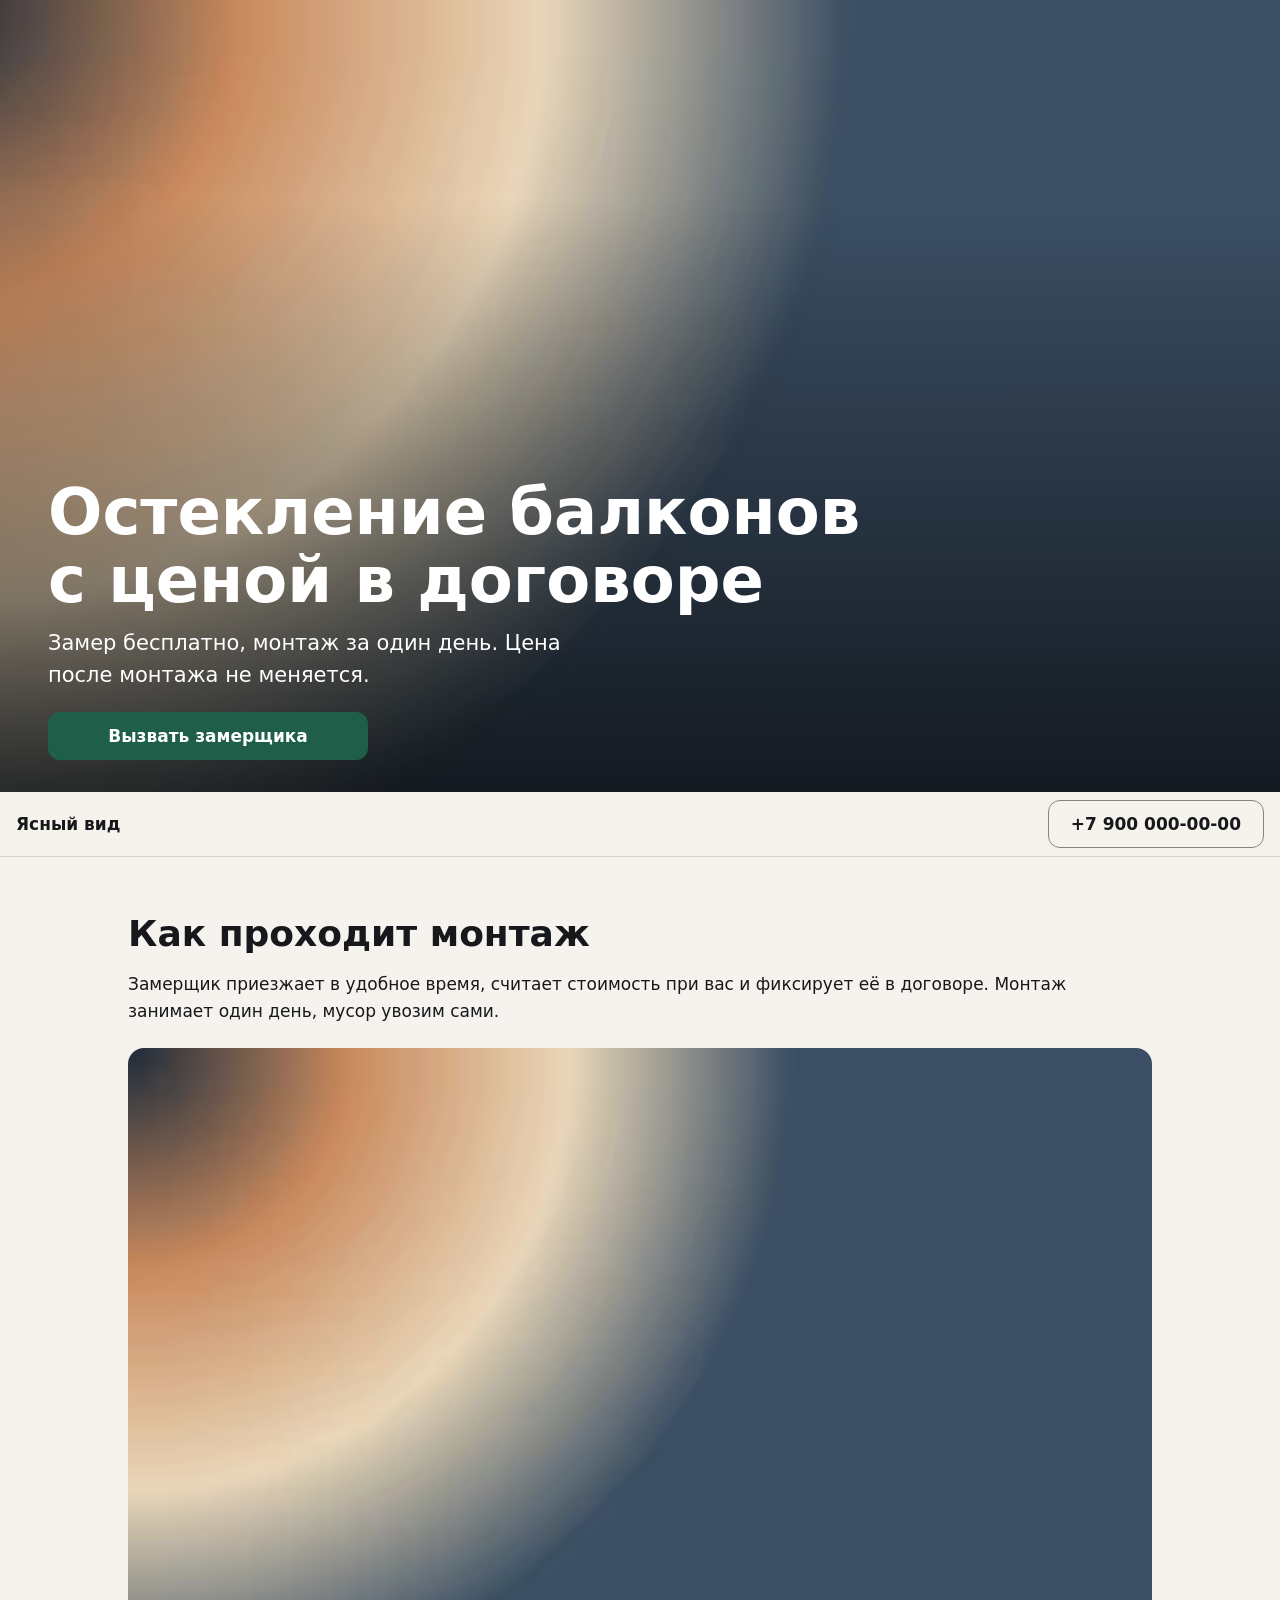
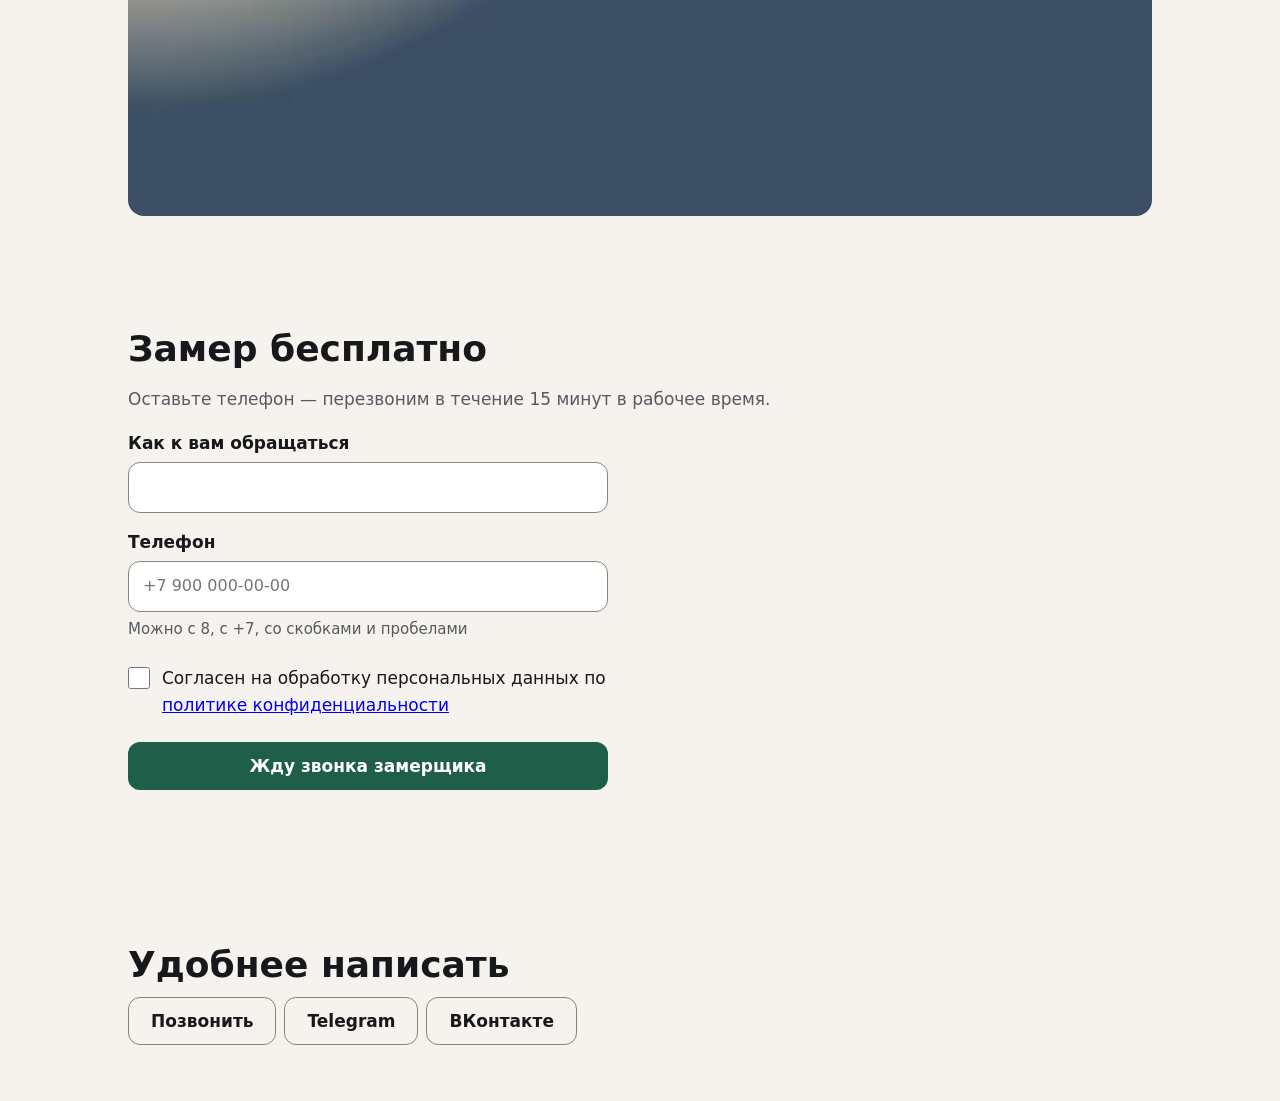
<file: skills/landing-mobile/example/index.html>
<!doctype html>
<html lang="ru">
<head>
<meta charset="utf-8">
<!-- 1. Масштаб 1:1 и страница под вырезом/полосой жестов. Без maximum-scale=1 и user-scalable=no -->
<meta name="viewport" content="width=device-width, initial-scale=1, viewport-fit=cover">
<!-- iOS не превращает цены, годы и артикулы в синие телефонные ссылки -->
<meta name="format-detection" content="telephone=no">
<!-- Цвет панелей Chrome на Android. Safari в iOS 26+ это поле не использует -->
<meta name="theme-color" content="#f6f3ee" media="(prefers-color-scheme: light)">
<meta name="theme-color" content="#121316" media="(prefers-color-scheme: dark)">
<meta name="description" content="Пример мобильного каркаса лендинга из Vibe Landing Kit: первый экран, липкая кнопка, форма, медиа.">
<title>Остекление балконов — пример мобильного каркаса</title>
<style>
/* 2. Фон корня: в iOS 26 цвет панелей Safari берётся из фона html/body и fixed-слоёв у края */
:root{
  color-scheme:light dark;
  --bg:#f6f3ee; --fg:#17181b; --muted:#565a61; --line:#d9d2c6; --field:#ffffff; --field-line:#8a8478;
  --accent:#1f5f4a; --on-accent:#ffffff;
  --glass:rgb(246 243 238 / .72);
  --bar-h:64px;
  --sa-max:env(safe-area-max-inset-bottom, 36px);
}
@media (prefers-color-scheme: dark){
  :root{--bg:#121316; --fg:#eeebe6; --muted:#a9acb2; --line:#2c2e33; --field:#1b1d21; --field-line:#6c7078;
    --accent:#7fd0b0; --on-accent:#0b1512; --glass:rgb(18 19 22 / .7)}
}
html,body{background-color:var(--bg);color:var(--fg)}
html{-webkit-text-size-adjust:100%;text-size-adjust:100%}
body{margin:0;font:400 17px/1.55 system-ui,-apple-system,"Segoe UI",Roboto,sans-serif}
[hidden]{display:none !important}
img,video{max-width:100%;height:auto}
h2{font-size:clamp(24px,5.5vw,36px);line-height:1.15;margin:0 0 12px;text-wrap:balance}
p{text-wrap:pretty}
.wrap{padding:56px max(16px,env(safe-area-inset-right)) 56px max(16px,env(safe-area-inset-left));max-width:64rem;margin:0 auto}
.muted{color:var(--muted)}

/* Кнопки: зона касания не меньше 48 px */
.btn{display:inline-flex;align-items:center;justify-content:center;gap:8px;min-height:48px;padding:0 22px;box-sizing:border-box;
  border:0;border-radius:12px;background:var(--accent);color:var(--on-accent);font:inherit;font-weight:600;text-decoration:none;cursor:pointer}
.btn--block{width:100%}
.btn--ghost{background:transparent;color:var(--fg);border:1px solid var(--field-line)}
.btn--icon{flex:none;width:48px;padding:0}

/* 3. Первый экран: 100svh — высота при ПОКАЗАННЫХ панелях браузера, кнопка не уезжает под них */
.hero{position:relative;isolation:isolate;min-height:100vh;min-height:100svh;box-sizing:border-box;display:grid;align-content:end;
  padding:max(24px,env(safe-area-inset-top)) max(16px,env(safe-area-inset-right)) 32px max(16px,env(safe-area-inset-left));color:#fff}
.hero__media,.hero__media img,.hero__video{position:absolute;inset:0;width:100%;height:100%;object-fit:cover;z-index:-2}
.hero::after{content:"";position:absolute;inset:0;z-index:-1;background:linear-gradient(180deg,rgb(0 0 0 / 0) 25%,rgb(0 0 0 / .68))}
.hero h1{margin:0 0 12px;font-size:clamp(32px,8.4vw,64px);line-height:1.06;text-wrap:balance;max-width:14em}
.hero__lead{margin:0 0 20px;font-size:clamp(17px,2.4vw,21px);max-width:34rem}
.hero .btn{min-width:min(100%,20rem)}
.hero__pause{position:absolute;top:max(12px,env(safe-area-inset-top));right:max(12px,env(safe-area-inset-right));width:44px;height:44px;border:0;border-radius:50%;
  background:rgb(0 0 0 / .45);color:#fff;display:grid;place-items:center;cursor:pointer}
.hero.is-still .hero__video,.hero.is-still .hero__pause{display:none}
@media (min-width:768px){
  .hero{min-height:88vh;min-height:88svh;padding-inline:max(48px,env(safe-area-inset-left))}
}

/* 9. Ландшафт на телефоне: высоты всего ~390 px, первый экран по содержимому */
@media (orientation:landscape) and (max-height:500px){
  .hero{min-height:auto;padding-block:max(20px,env(safe-area-inset-top)) 20px}
  .hero h1{font-size:clamp(26px,5vw,36px)}
  .hero__lead{margin-bottom:12px}
  :root{--bar-h:52px}
}

/* 4. Липкая кнопка: образец Chrome для полосы жестов (Chrome 135+) + запасное значение для iOS */
.cta-bar{position:fixed;left:0;right:0;z-index:30;display:flex;gap:8px;align-items:center;
  box-sizing:content-box;height:var(--bar-h);
  padding:0 max(16px,env(safe-area-inset-right)) var(--sa-max) max(16px,env(safe-area-inset-left));
  bottom:calc(env(safe-area-inset-bottom, 0px) - var(--sa-max));
  background:var(--bg);border-top:1px solid var(--line)}
body:has(:is(input,textarea,select):focus) .cta-bar{display:none}
@media (max-width:767px){ body{padding-bottom:calc(var(--bar-h) + var(--sa-max))} }
@media (min-width:768px){ .cta-bar{display:none} }

/* 5. Форма: поля 16 px и выше (иначе iOS увеличивает страницу при фокусе), одна колонка */
.lead{display:grid;gap:16px;max-width:30rem}
.field{display:grid;gap:6px}
.field label{font-weight:600}
.field input,.field textarea,.field select{box-sizing:border-box;width:100%;min-height:48px;padding:12px 14px;
  font:inherit;font-size:max(16px,1rem);color:var(--fg);background:var(--field);border:1px solid var(--field-line);border-radius:12px;
  scroll-margin-block:96px}
.field input:focus-visible{outline:3px solid var(--accent);outline-offset:1px}
.field__hint{margin:0;font-size:15px;color:var(--muted)}
.consent{display:flex;gap:12px;align-items:flex-start;min-height:44px;padding-block:8px;box-sizing:border-box;cursor:pointer}
.consent input{flex:none;width:22px;height:22px;margin:2px 0 0;accent-color:var(--accent)}
.lead__status{margin:0;min-height:1.5em;font-weight:600}
.lead__status[data-state=error]{color:#b3261e}
@media (prefers-color-scheme: dark){ .lead__status[data-state=error]{color:#ffb4ab} }

/* 6. Контакты */
.contacts{display:flex;flex-wrap:wrap;gap:8px;margin:0}

/* 7. Картинки ниже первого экрана */
.photo{margin:24px 0 0}
.photo img{display:block;width:100%;height:auto;border-radius:16px}

/* 10. Стекло с запасным сплошным фоном */
.glass{position:sticky;top:0;z-index:20;display:flex;justify-content:space-between;align-items:center;gap:12px;
  padding:8px max(16px,env(safe-area-inset-right)) 8px max(16px,env(safe-area-inset-left));
  background:var(--bg);border-bottom:1px solid var(--line)}
@supports ((-webkit-backdrop-filter:blur(1px)) or (backdrop-filter:blur(1px))){
  .glass{background:var(--glass);-webkit-backdrop-filter:saturate(1.4) blur(16px);backdrop-filter:saturate(1.4) blur(16px)}
}
@media (prefers-reduced-transparency:reduce){
  .glass{background:var(--bg);-webkit-backdrop-filter:none;backdrop-filter:none}
}
.glass__name{font-weight:700}

@media (prefers-reduced-motion:reduce){ *{scroll-behavior:auto !important} }
</style>
</head>
<body>

<header class="hero" id="top">
  <!-- 7. Кадр первого экрана: AVIF → WebP → JPEG, отдельный вертикальный кадр для телефона -->
  <picture class="hero__media">
    <source media="(max-width: 700px)" type="image/avif" srcset="media/hero-m.avif">
    <source media="(max-width: 700px)" type="image/webp" srcset="media/hero-m.webp">
    <source type="image/avif" srcset="media/hero-1600.avif">
    <source type="image/webp" srcset="media/hero-1600.webp">
    <img src="media/hero-1600.jpg" width="1600" height="900" fetchpriority="high"
         alt="Тёплый вечерний свет за стеклом нового балкона">
  </picture>
  <!-- 8. Фоновое видео: src ставит скрипт, только если движение уместно; иначе остаётся кадр -->
  <video class="hero__video" muted playsinline loop preload="none" poster="media/hero-poster.jpg"
         data-src="media/hero-loop.mp4" disableremoteplayback aria-hidden="true" tabindex="-1"></video>
  <button class="hero__pause" type="button" aria-label="Остановить фоновое видео" aria-pressed="false" hidden>
    <svg width="18" height="18" viewBox="0 0 18 18" aria-hidden="true"><path d="M4 3h3v12H4zM11 3h3v12h-3z" fill="currentColor"/></svg>
  </button>
  <div class="hero__text">
    <h1>Остекление балконов с ценой в договоре</h1>
    <p class="hero__lead">Замер бесплатно, монтаж за один день. Цена после монтажа не меняется.</p>
    <a class="btn" href="#lead" data-hero-cta>Вызвать замерщика</a>
  </div>
</header>

<nav class="glass" aria-label="Контакты">
  <span class="glass__name">Ясный вид</span>
  <a class="btn btn--ghost" href="tel:+79000000000">+7 900 000-00-00</a>
</nav>

<main>
  <section class="wrap">
    <h2>Как проходит монтаж</h2>
    <p>Замерщик приезжает в удобное время, считает стоимость при вас и фиксирует её в договоре. Монтаж занимает один день, мусор увозим сами.</p>
    <figure class="photo">
      <picture>
        <source type="image/avif" srcset="media/room-800.avif 800w, media/room-1600.avif 1600w" sizes="auto, (max-width: 700px) 100vw, 64rem">
        <img src="media/room-800.jpg" srcset="media/room-800.webp 800w, media/room-1600.webp 1600w"
             sizes="auto, (max-width: 700px) 100vw, 64rem" width="1600" height="1200" loading="lazy" decoding="async"
             alt="Остеклённый балкон в тёплых вечерних тонах">
      </picture>
    </figure>
  </section>

  <section class="wrap" aria-labelledby="lead-title">
    <h2 id="lead-title">Замер бесплатно</h2>
    <p class="muted">Оставьте телефон — перезвоним в течение 15 минут в рабочее время.</p>
    <!-- 5. Форма без action: отправку делает ваш приёмник заявок -->
    <form class="lead" id="lead" method="post">
      <div class="field">
        <label for="f-name">Как к вам обращаться</label>
        <input id="f-name" name="name" type="text" autocomplete="name" autocapitalize="words" enterkeyhint="next" required>
      </div>
      <div class="field">
        <label for="f-phone">Телефон</label>
        <input id="f-phone" name="phone" type="tel" autocomplete="tel" inputmode="tel" enterkeyhint="send"
               placeholder="+7 900 000-00-00" aria-describedby="f-phone-hint" required>
        <p class="field__hint" id="f-phone-hint">Можно с 8, с +7, со скобками и пробелами</p>
      </div>
      <label class="consent">
        <input type="checkbox" name="consent" required>
        <span>Согласен на обработку персональных данных по <a href="privacy.html">политике конфиденциальности</a></span>
      </label>
      <button class="btn btn--block" type="submit">Жду звонка замерщика</button>
      <p class="lead__status" role="status" aria-live="polite"></p>
    </form>
  </section>

  <section class="wrap">
    <h2>Удобнее написать</h2>
    <!-- 6. Звонок и мессенджеры -->
    <p class="contacts">
      <a class="btn btn--ghost" href="tel:+79000000000">Позвонить</a>
      <a class="btn btn--ghost" href="https://telegram.me/yasnyi_vid_example">Telegram</a>
      <a class="btn btn--ghost" href="https://vk.me/yasnyi_vid_example">ВКонтакте</a>
    </p>
  </section>
</main>

<!-- 4. Липкая панель: скрыта, пока видна кнопка первого экрана или форма -->
<div class="cta-bar" data-cta-bar hidden>
  <a class="btn btn--block" href="#lead">Вызвать замерщика</a>
  <a class="btn btn--ghost btn--icon" href="tel:+79000000000" aria-label="Позвонить: +7 900 000-00-00">
    <svg width="20" height="20" viewBox="0 0 20 20" aria-hidden="true"><path d="M6.6 2.5 4 3.2c-.7.2-1.2 1-1 1.8 1.3 5.5 5.5 9.7 11 11 .8.2 1.6-.3 1.8-1l.7-2.6-3.6-1.6-1.6 1.6a9.5 9.5 0 0 1-4.1-4.1l1.6-1.6z" fill="currentColor"/></svg>
  </a>
</div>

<script>
/* 4. Липкая панель появляется, когда кнопка первого экрана ушла вверх, и прячется,
   когда форма поднялась выше нижней трети экрана (край формы внизу панель не прячет) */
(() => {
  const bar = document.querySelector('[data-cta-bar]');
  if (!bar || !('IntersectionObserver' in window)) return;
  const inView = new Set();
  const track = e => { e.isIntersecting ? inView.add(e.target) : inView.delete(e.target); bar.hidden = inView.size > 0; };
  const heroCta = document.querySelector('[data-hero-cta]'), form = document.getElementById('lead');
  if (heroCta) new IntersectionObserver(es => es.forEach(track)).observe(heroCta);
  if (form) new IntersectionObserver(es => es.forEach(track), { rootMargin: '0px 0px -35% 0px' }).observe(form);
})();

/* 5. Телефон: не мешаем вводу и вставке, приводим к виду +7 900 000-00-00 при уходе с поля.
   Отказ всегда пишем словами на том же экране. */
(() => {
  const form = document.getElementById('lead');
  if (!form) return;
  const phone = form.elements.phone, status = form.querySelector('.lead__status');
  const digits = v => v.replace(/\D/g, '');
  const pretty = v => {
    let d = digits(v);
    if (d.length === 11 && (d[0] === '7' || d[0] === '8')) d = d.slice(1);
    return d.length === 10 ? `+7 ${d.slice(0, 3)} ${d.slice(3, 6)}-${d.slice(6, 8)}-${d.slice(8)}` : v.trim();
  };
  const checkPhone = () => phone.setCustomValidity(phone.value && digits(phone.value).length < 10 ? 'Нужно 10 цифр после +7' : '');
  phone.addEventListener('input', checkPhone);
  phone.addEventListener('blur', () => { phone.value = pretty(phone.value); checkPhone(); });
  const say = {
    name: 'Напишите, как к вам обращаться',
    phone: 'Проверьте телефон: нужно 10 цифр после +7',
    consent: 'Отметьте согласие на обработку данных — без него мы не вправе перезвонить',
  };
  let first = null;
  form.addEventListener('invalid', e => {
    if (first) return;
    first = e.target;
    status.dataset.state = 'error';
    status.textContent = say[e.target.name] || 'Проверьте поле «' + (e.target.labels?.[0]?.textContent.trim() || e.target.name) + '»';
    requestAnimationFrame(() => { first = null; });
  }, true);
  form.addEventListener('submit', () => { status.dataset.state = ''; status.textContent = 'Отправляем…'; });
})();

/* 8. Фоновое видео: без движения при «меньше движения» и экономии трафика,
   а если автозапуск запрещён (энергосбережение iOS) — остаётся постер */
(() => {
  const hero = document.querySelector('.hero'), v = hero && hero.querySelector('.hero__video');
  if (!v) return;
  const btn = hero.querySelector('.hero__pause');
  const still = () => { v.pause(); v.removeAttribute('src'); v.load(); hero.classList.add('is-still'); };
  const saveData = navigator.connection && navigator.connection.saveData;
  if (matchMedia('(prefers-reduced-motion: reduce)').matches || saveData) { hero.classList.add('is-still'); return; }
  v.src = v.dataset.src;
  const p = v.play();
  if (p && p.catch) p.then(() => { btn.hidden = false; }, still);
  btn.addEventListener('click', () => {
    const paused = btn.getAttribute('aria-pressed') === 'true';
    paused ? v.play() : v.pause();
    btn.setAttribute('aria-pressed', String(!paused));
    btn.setAttribute('aria-label', paused ? 'Остановить фоновое видео' : 'Включить фоновое видео');
  });
})();
</script>
</body>
</html>
</file>
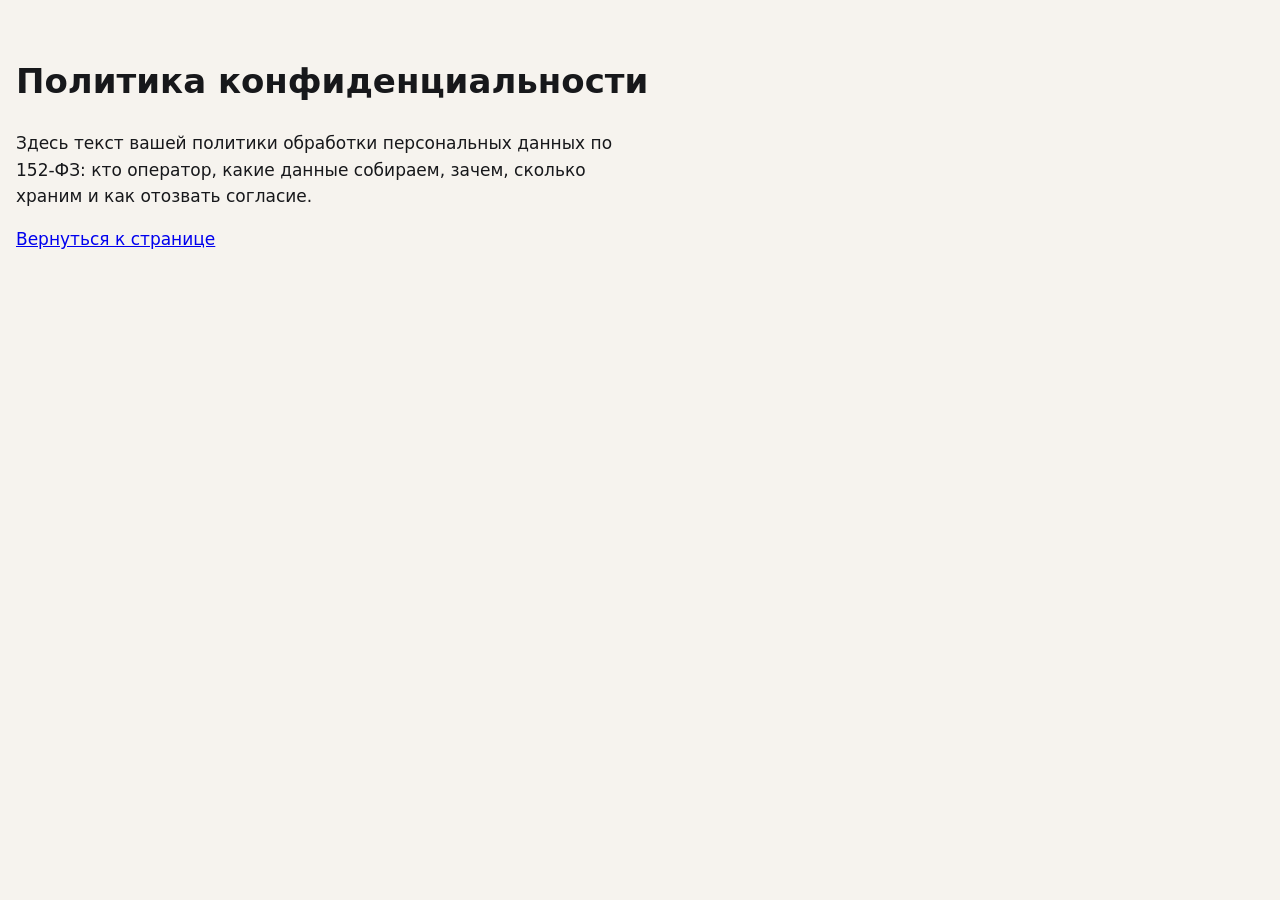
<file: skills/landing-mobile/example/privacy.html>
<!doctype html>
<html lang="ru">
<head><meta charset="utf-8"><meta name="viewport" content="width=device-width, initial-scale=1"><title>Политика конфиденциальности — пример</title>
<style>html,body{background:#f6f3ee;color:#17181b}body{margin:0;padding:32px 16px;font:17px/1.55 system-ui,sans-serif;max-width:40rem}</style></head>
<body><h1>Политика конфиденциальности</h1><p>Здесь текст вашей политики обработки персональных данных по 152-ФЗ: кто оператор, какие данные собираем, зачем, сколько храним и как отозвать согласие.</p><p><a href="index.html">Вернуться к странице</a></p></body>
</html>
</file>
